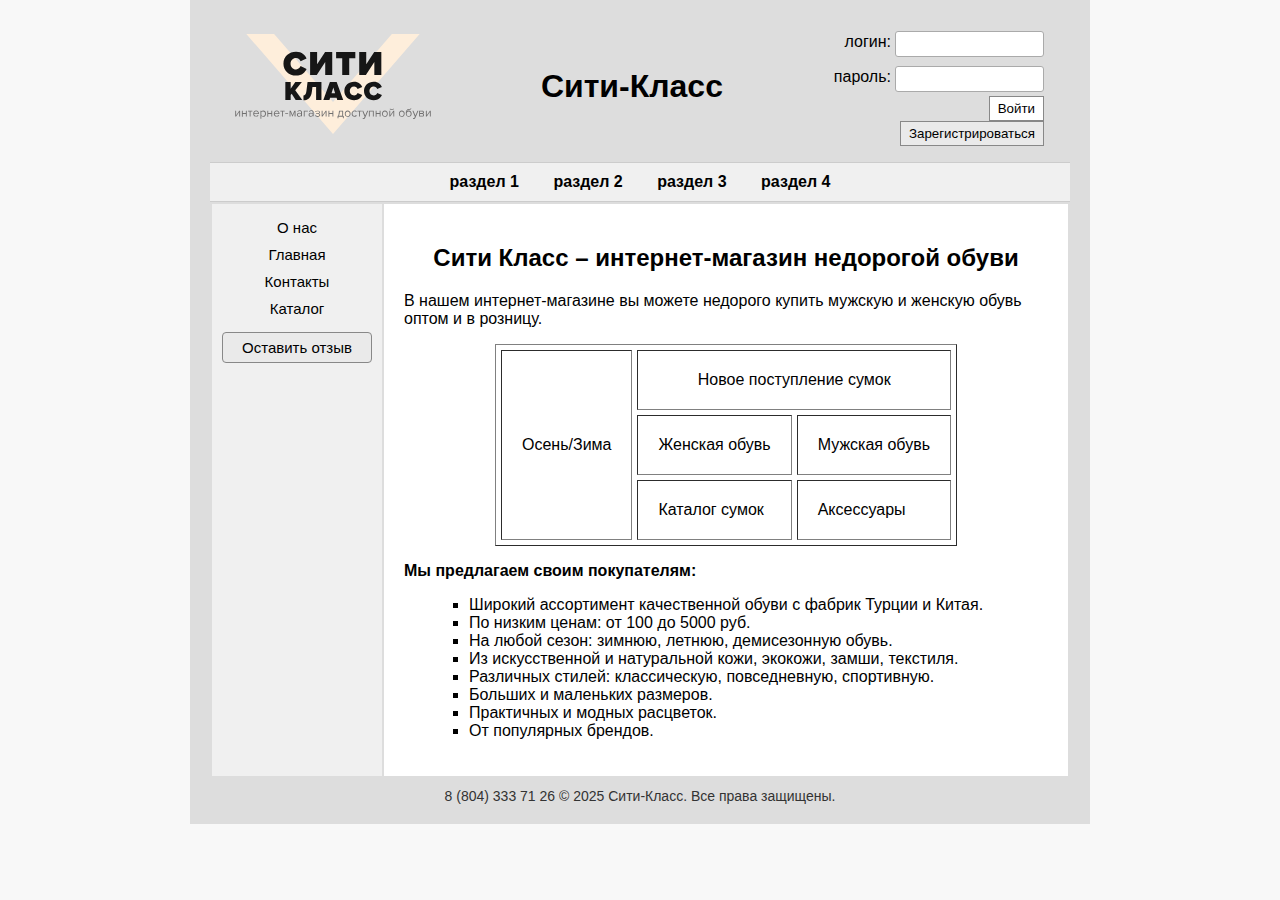
<file: index.html>
<!DOCTYPE html>
<html lang="ru">
<head>
    <meta charset="UTF-8">
    <title>Сити-класс</title>
    <link rel="stylesheet" href="style.css">
</head>
<body>

<div class="container">
    <table class="header" width="100%">
        <tr>
            <td width="200">
                <img src="images/logo.svg" alt="Логотип">
            </td>
            <td class="title">Сити-Класс</td>
            <td width="200">
                <table class="login-table" width="100%">
    <tr>
        <td align="right">логин:</td>
        <td><input type="text"></td>
    </tr>
    <tr>
        <td align="right">пароль:</td>
        <td><input type="password"></td>
    </tr>
    <tr>
        <td></td>
        <td align="right">
            <input type="submit" value="Войти">
            <button type="button" onclick="window.location.href='register.html'">Зарегистрироваться</button>
        </td>
    </tr>
</table>

            </td>
        </tr>
    </table>

    <nav class="nav">
        <ul>
            <li><a href="#">раздел 1</a></li>
            <li><a href="#">раздел 2</a></li>
            <li><a href="#">раздел 3</a></li>
            <li><a href="#">раздел 4</a></li>
        </ul>
    </nav>

    <table width="100%">
        <tr>
            <td class="sidebar">
                <a href="pages/about.html">О нас</a>
                <a href="index.html">Главная</a>
                <a href="pages/contacts.html">Контакты</a>
                <a href="pages/catalog.html">Каталог</a>
				<a href="pages/guest.html" class="review-btn">Оставить отзыв</a>
            </td>
            <td class="content">
                <h2 align="center">Сити Класс – интернет-магазин недорогой обуви</h2>
                <p>В нашем интернет-магазине вы можете недорого купить мужскую и женскую обувь оптом и в розницу.</p>

                <table border="1" cellpadding="20" cellspacing="5" align="center">
                    <tr>
                        <td rowspan="3"><p>Осень/Зима</p></td>
                        <td colspan="2" align="center">Новое поступление сумок</td>
                    </tr>
                    <tr>
                        <td>Женская обувь</td>
                        <td>Мужская обувь</td>
                    </tr>
                    <tr>
                        <td>Каталог сумок</td>
                        <td>Аксессуары</td>
                    </tr>
                </table>

                <p><strong>Мы предлагаем своим покупателям:</strong></p>
                <ul>
                    <li>Широкий ассортимент качественной обуви с фабрик Турции и Китая.</li>
                    <li>По низким ценам: от 100 до 5000 руб.</li>
                    <li>На любой сезон: зимнюю, летнюю, демисезонную обувь.</li>
                    <li>Из искусственной и натуральной кожи, экокожи, замши, текстиля.</li>
                    <li>Различных стилей: классическую, повседневную, спортивную.</li>
                    <li>Больших и маленьких размеров.</li>
                    <li>Практичных и модных расцветок.</li>
                    <li>От популярных брендов.</li>
                </ul>
            </td>
        </tr>
    </table>

    <div class="footer">
        8 (804) 333 71 26 © 2025 Сити-Класс. Все права защищены.
    </div>
</div>

</body>
</html>
</file>
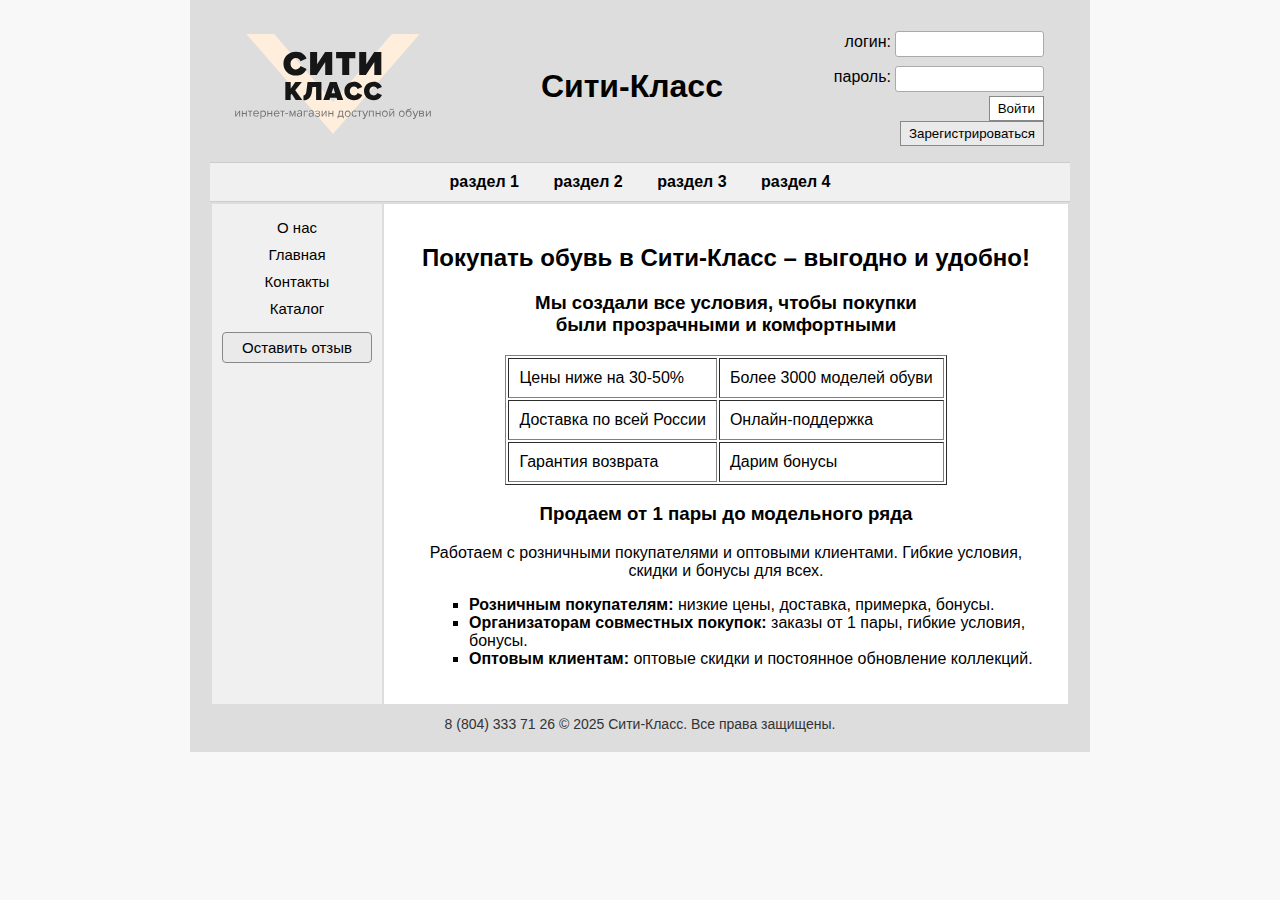
<file: pages/about.html>
<!DOCTYPE html>
<html lang="ru">
<head>
    <meta charset="UTF-8">
    <title>О нас — Сити-класс</title>
    <link rel="stylesheet" href="../style.css">
</head>
<body>

<div class="container">
    <table class="header" width="100%">
        <tr>
            <td width="200">
                <a href="../index.php">
                    <img src="../images/logo.svg" alt="Логотип">
                </a>
            </td>
            <td class="title">Сити-Класс</td>
            <td width="200">
                <table class="login-table" width="100%">
					<tr>
						<td align="right">логин:</td>
						<td><input type="text"></td>
					</tr>
					<tr>
						<td align="right">пароль:</td>
						<td><input type="password"></td>
					</tr>
					<tr>
						<td></td>
						<td align="right">
							<input type="submit" value="Войти">
							<button type="button" onclick="window.location.href='register.html'">Зарегистрироваться</button>
						</td>
					</tr>
				</table>

            </td>
        </tr>
    </table>

    <nav class="nav">
        <ul>
            <li><a href="#">раздел 1</a></li>
            <li><a href="#">раздел 2</a></li>
            <li><a href="#">раздел 3</a></li>
            <li><a href="#">раздел 4</a></li>
        </ul>
    </nav>

    <table width="100%">
        <tr>
            <td class="sidebar">
                <a href="about.html">О нас</a>
                <a href="../index.php">Главная</a>
                <a href="contacts.html">Контакты</a>
                <a href="../catalog.php">Каталог</a>
				<a href="guest.html" class="review-btn">Оставить отзыв</a>
            </td>
            <td class="content">
                <h2 align="center">Покупать обувь в Сити-Класс – выгодно и удобно!</h2>
                <h3 align="center">Мы создали все условия, чтобы покупки<br>были прозрачными и комфортными</h3>

                <table border="1" cellpadding="10" align="center">
                    <tr><td>Цены ниже на 30-50%</td><td>Более 3000 моделей обуви</td></tr>
                    <tr><td>Доставка по всей России</td><td>Онлайн-поддержка</td></tr>
                    <tr><td>Гарантия возврата</td><td>Дарим бонусы</td></tr>
                </table>

                <h3 align="center">Продаем от 1 пары до модельного ряда</h3>
                <p align="center">Работаем с розничными покупателями и оптовыми клиентами. Гибкие условия, скидки и бонусы для всех.</p>

                <ul>
                    <li><b>Розничным покупателям:</b> низкие цены, доставка, примерка, бонусы.</li>
                    <li><b>Организаторам совместных покупок:</b> заказы от 1 пары, гибкие условия, бонусы.</li>
                    <li><b>Оптовым клиентам:</b> оптовые скидки и постоянное обновление коллекций.</li>
                </ul>
            </td>
        </tr>
    </table>

    <div class="footer">
        8 (804) 333 71 26 © 2025 Сити-Класс. Все права защищены.
    </div>
</div>

</body>
</html>
</file>
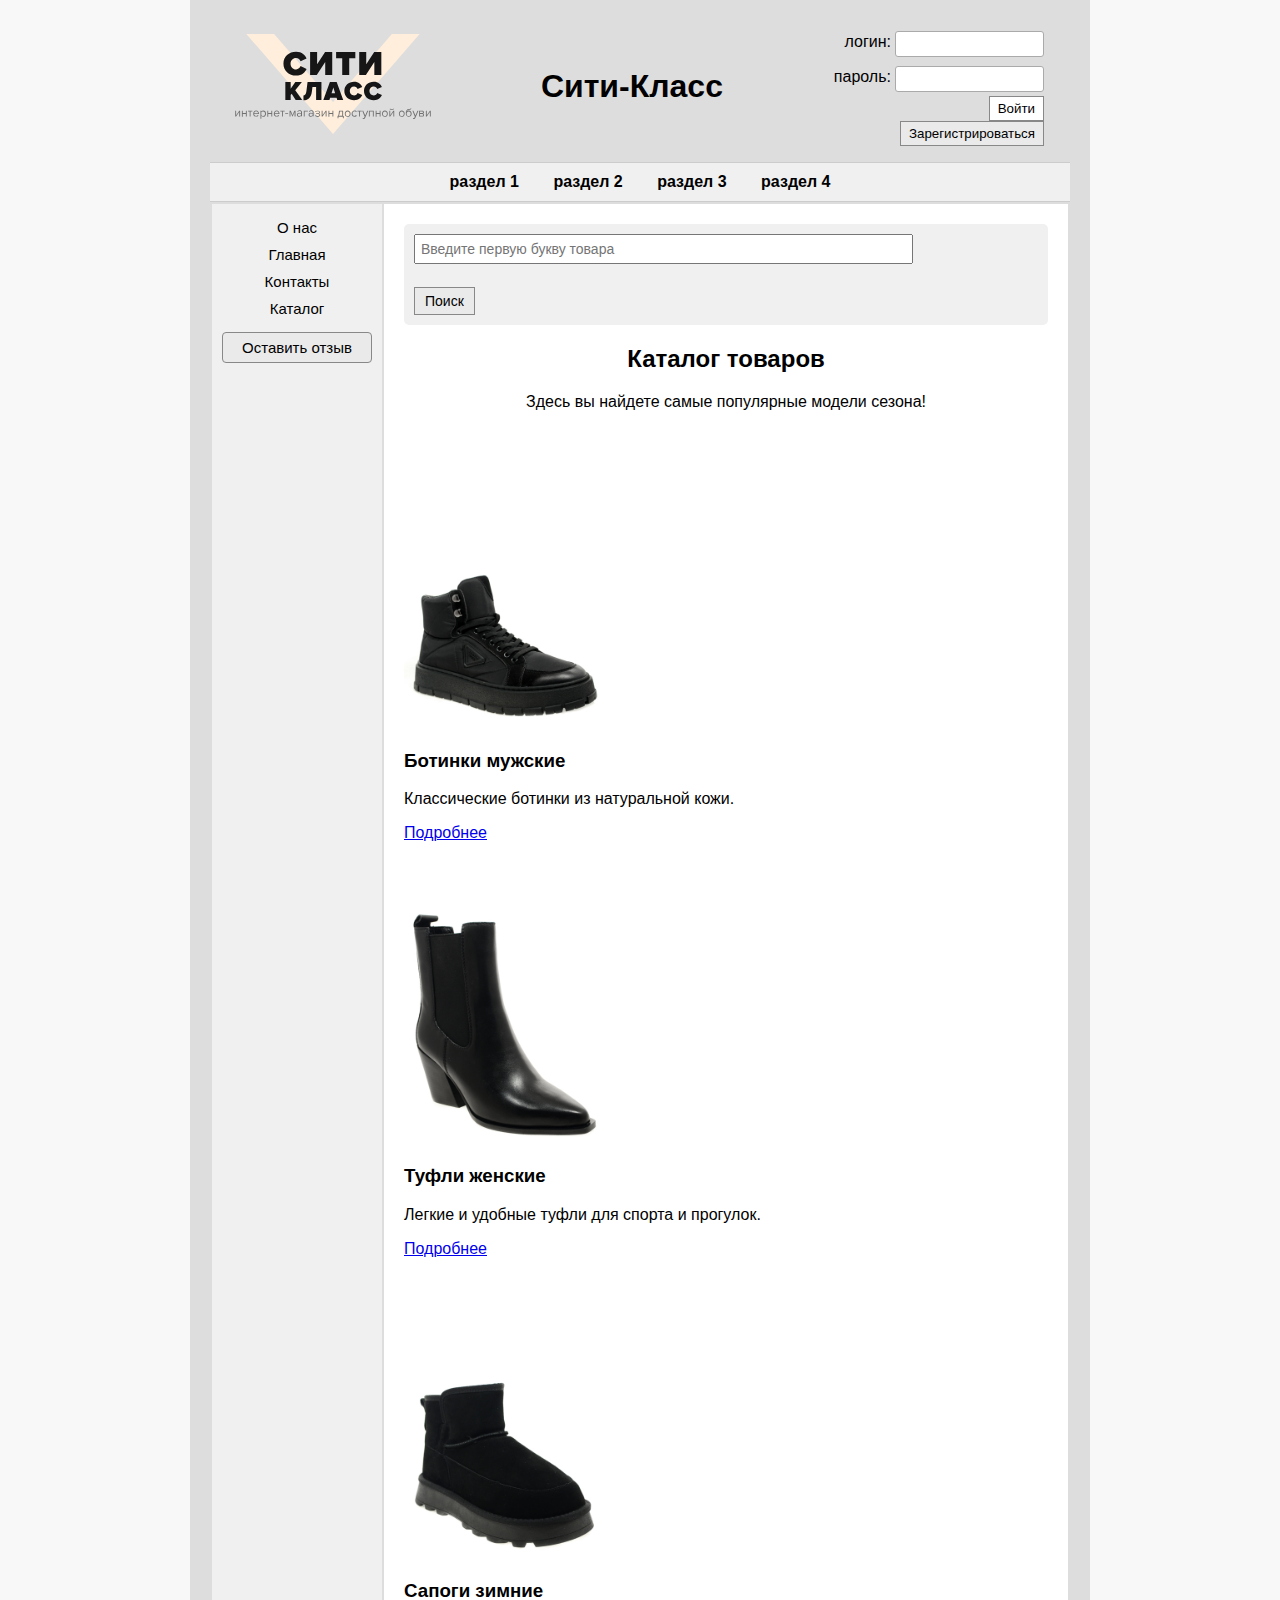
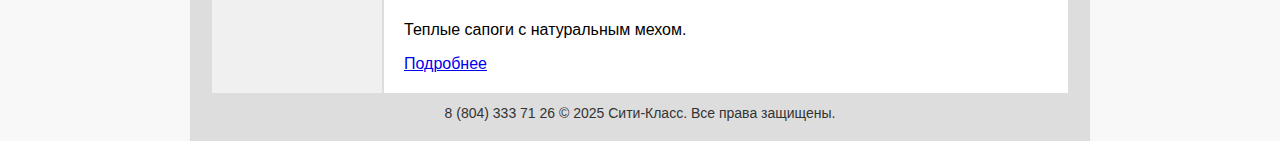
<file: pages/catalog.html>
<!DOCTYPE html>
<html lang="ru">
<head>
  <meta charset="UTF-8">
  <title>Каталог — Сити-Класс</title>
  <link rel="stylesheet" href="../style.css">
</head>
<body>

<div class="container">
  <header>
    <table class="header" width="100%">
      <tr>
        <td width="200">
          <a href="../index.html"><img src="../images/logo.svg" alt="Логотип"></a>
        </td>
        <td class="title">Сити-Класс</td>
        <td width="200">
          <table class="login-table" width="100%">
			<tr>
				<td align="right">логин:</td>
				<td><input type="text"></td>
			</tr>
			<tr>
				<td align="right">пароль:</td>
				<td><input type="password"></td>
			</tr>
			<tr>
				<td></td>
				<td align="right">
					<input type="submit" value="Войти">
					<button type="button" onclick="window.location.href='register.html'">Зарегистрироваться</button>
				</td>
			</tr>
		</table>

        </td>
      </tr>
    </table>
  </header>

  <nav class="nav">
    <ul>
      <li><a href="#">раздел 1</a></li>
      <li><a href="#">раздел 2</a></li>
      <li><a href="#">раздел 3</a></li>
      <li><a href="#">раздел 4</a></li>
    </ul>
  </nav>

  <main>
    <table width="100%">
      <tr>
        <td class="sidebar">
          <a href="about.html">О нас</a>
          <a href="../index.html">Главная</a>
          <a href="contacts.html">Контакты</a>
          <a href="../catalog.php" class="active">Каталог</a>
		  <a href="guest.html" class="review-btn">Оставить отзыв</a>
        </td>
        <td class="content">
		<div class="search-box">
			<form name="f1" method="post" action="../search.php">
				<input type="search" name="search_q" placeholder="Введите первую букву товара"/>
				<br><br>
				<input type="submit" value="Поиск"/>
			</form>
		</div>
          <h2 align="center">Каталог товаров</h2>
          <p align="center">Здесь вы найдете самые популярные модели сезона!</p>

          <div class="products">
            <div class="product">
              <img src="../images/boots_men.jpg" alt="Товар 1" width="200">
              <h3>Ботинки мужские</h3>
              <p>Классические ботинки из натуральной кожи.</p>
              <a href="product.html" class="button">Подробнее</a>
            </div>

            <div class="product">
              <img src="../images/boots_women.jpg" alt="Товар 2" width="200">
              <h3>Туфли женские</h3>
              <p>Легкие и удобные туфли для спорта и прогулок.</p>
              <a href="product.html" class="button">Подробнее</a>
            </div>

            <div class="product">
              <img src="../images/shoes3.jpg" alt="Товар 3" width="200">
              <h3>Сапоги зимние</h3>
              <p>Теплые сапоги с натуральным мехом.</p>
              <a href="product.html" class="button">Подробнее</a>
            </div>
          </div>
        </td>
      </tr>
    </table>
  </main>

  <footer class="footer">
    8 (804) 333 71 26 © 2025 Сити-Класс. Все права защищены.
  </footer>
</div>

</body>
</html>
</file>
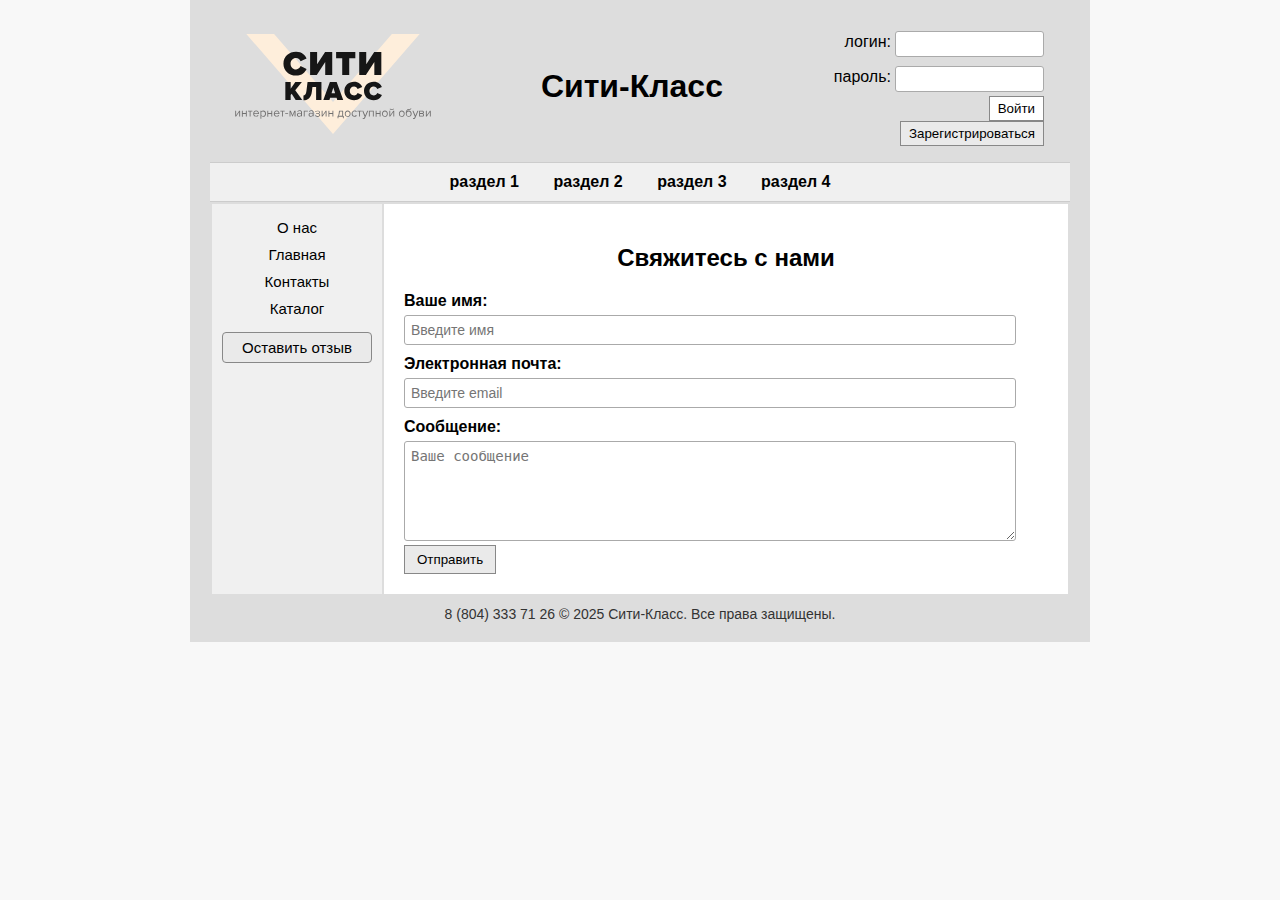
<file: pages/contacts.html>
<!DOCTYPE html>
<html lang="ru">
<head>
  <meta charset="UTF-8">
  <title>Контакты — Сити-Класс</title>
  <link rel="stylesheet" href="../style.css">
</head>
<body>

<div class="container">
  <header>
    <table class="header" width="100%">
      <tr>
        <td width="200">
          <a href="../index.php"><img src="../images/logo.svg" alt="Логотип"></a>
        </td>
        <td class="title">Сити-Класс</td>
        <td width="200">
		  <table class="login-table" width="100%">
			<tr>
				<td align="right">логин:</td>
				<td><input type="text"></td>
			</tr>
			<tr>
				<td align="right">пароль:</td>
				<td><input type="password"></td>
			</tr>
			<tr>
				<td></td>
				<td align="right">
					<input type="submit" value="Войти">
					<button type="button" onclick="window.location.href='register.html'">Зарегистрироваться</button>
				</td>
			</tr>
		</table>

        </td>
      </tr>
    </table>
  </header>

  <nav class="nav">
    <ul>
      <li><a href="#">раздел 1</a></li>
      <li><a href="#">раздел 2</a></li>
      <li><a href="#">раздел 3</a></li>
      <li><a href="#">раздел 4</a></li>
    </ul>
  </nav>

  <main>
    <table width="100%">
      <tr>
        <td class="sidebar">
          <a href="about.html">О нас</a>
          <a href="../index.php">Главная</a>
          <a href="contacts.html" class="active">Контакты</a>
          <a href="../catalog.php">Каталог</a>
		  <a href="guest.html" class="review-btn">Оставить отзыв</a>
        </td>
        <td class="content">
          <h2 align="center">Свяжитесь с нами</h2>

          <form class="contact-form">
            <label>Ваше имя:</label>
            <input type="text" name="name" placeholder="Введите имя">

            <label>Электронная почта:</label>
            <input type="email" name="email" placeholder="Введите email">

            <label>Сообщение:</label>
            <textarea name="message" rows="5" placeholder="Ваше сообщение"></textarea>

            <input type="submit" value="Отправить">
          </form>
        </td>
      </tr>
    </table>
  </main>

  <footer class="footer">
    8 (804) 333 71 26 © 2025 Сити-Класс. Все права защищены.
  </footer>
</div>

</body>
</html>
</file>
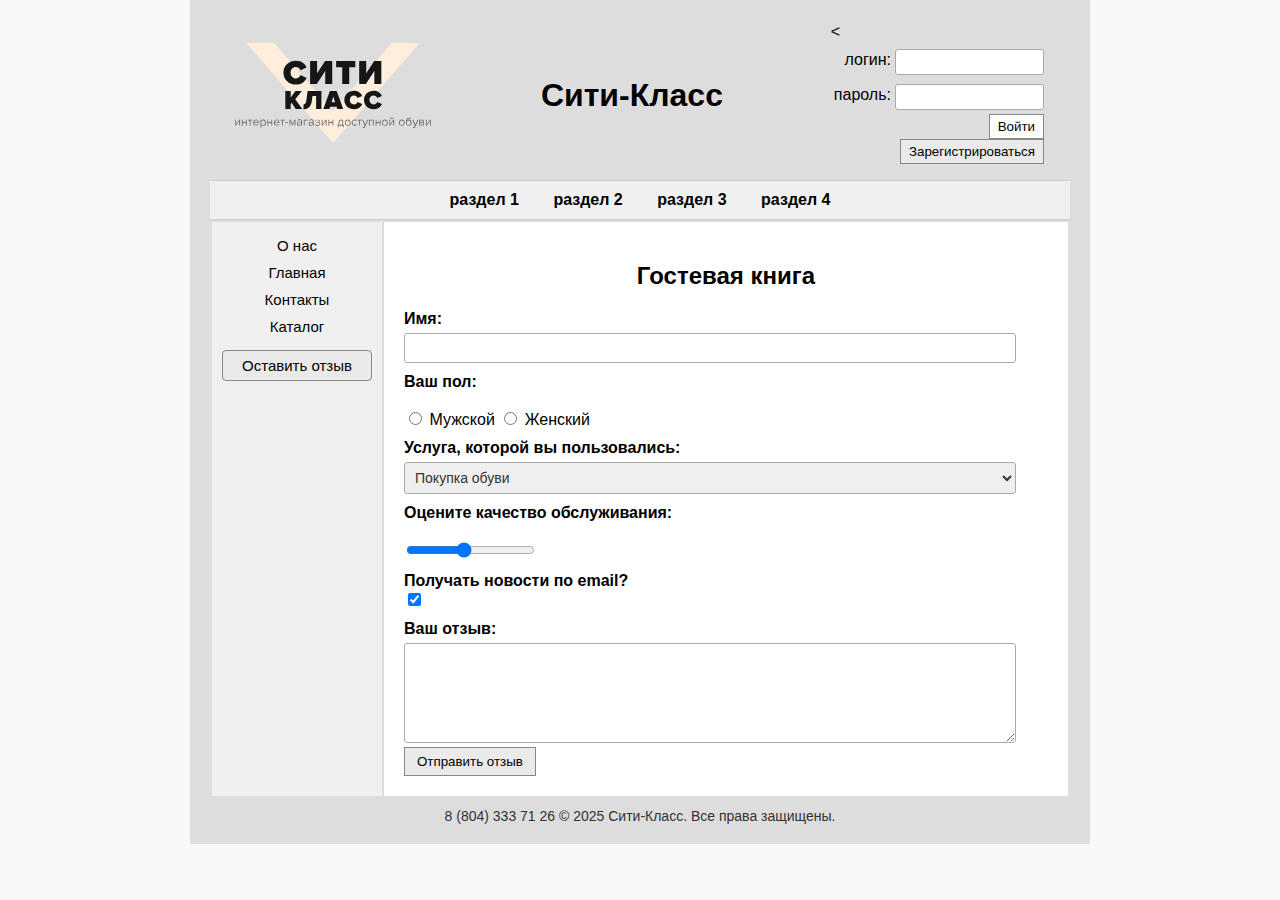
<file: pages/guest.html>
<!DOCTYPE html>
<html lang="ru">
<head>
  <meta charset="UTF-8">
  <title>Отзывы — Сити-Класс</title>
  <link rel="stylesheet" href="../style.css">
</head>
<body>

<div class="container">
  <header>
    <table class="header" width="100%">
      <tr>
        <td width="200">
          <a href="../index.php"><img src="../images/logo.svg" alt="Логотип"></a>
        </td>
        <td class="title">Сити-Класс</td>
        <td width="200">
          <<table class="login-table" width="100%">
			<tr>
				<td align="right">логин:</td>
				<td><input type="text"></td>
			</tr>
			<tr>
				<td align="right">пароль:</td>
				<td><input type="password"></td>
			</tr>
			<tr>
				<td></td>
				<td align="right">
					<input type="submit" value="Войти">
					<button type="button" onclick="window.location.href='register.html'">Зарегистрироваться</button>
				</td>
			</tr>
		</table>

        </td>
      </tr>
    </table>
  </header>

  <nav class="nav">
    <ul>
      <li><a href="#">раздел 1</a></li>
      <li><a href="#">раздел 2</a></li>
      <li><a href="#">раздел 3</a></li>
      <li><a href="#">раздел 4</a></li>
    </ul>
  </nav>

  <main>
    <table width="100%">
      <tr>
        <td class="sidebar">
          <a href="about.html">О нас</a>
          <a href="../index.php">Главная</a>
          <a href="contacts.html">Контакты</a>
          <a href="../catalog.php">Каталог</a>
		  <a href="guest.html" class="review-btn">Оставить отзыв</a>
        </td>
        <td class="content">
          <h2 align="center">Гостевая книга</h2>

          <form class="guest-form">
            <label>Имя:</label>
            <input type="text" name="name">

            <label>Ваш пол:</label><br>
            <input type="radio" name="gender" value="male"> Мужской
            <input type="radio" name="gender" value="female"> Женский

            <label>Услуга, которой вы пользовались:</label>
            <select>
              <option>Покупка обуви</option>
              <option>Доставка</option>
              <option>Возврат товара</option>
              <option>Другое</option>
            </select>

            <label>Оцените качество обслуживания:</label><br>
            <input type="range" min="1" max="10" value="5">

            <label>Получать новости по email?</label>
            <input type="checkbox" checked>

            <label>Ваш отзыв:</label>
            <textarea name="review" rows="5"></textarea>

            <input type="submit" value="Отправить отзыв">
          </form>
        </td>
      </tr>
    </table>
  </main>

  <footer class="footer">
    8 (804) 333 71 26 © 2025 Сити-Класс. Все права защищены.
  </footer>
</div>

</body>
</html>
</file>
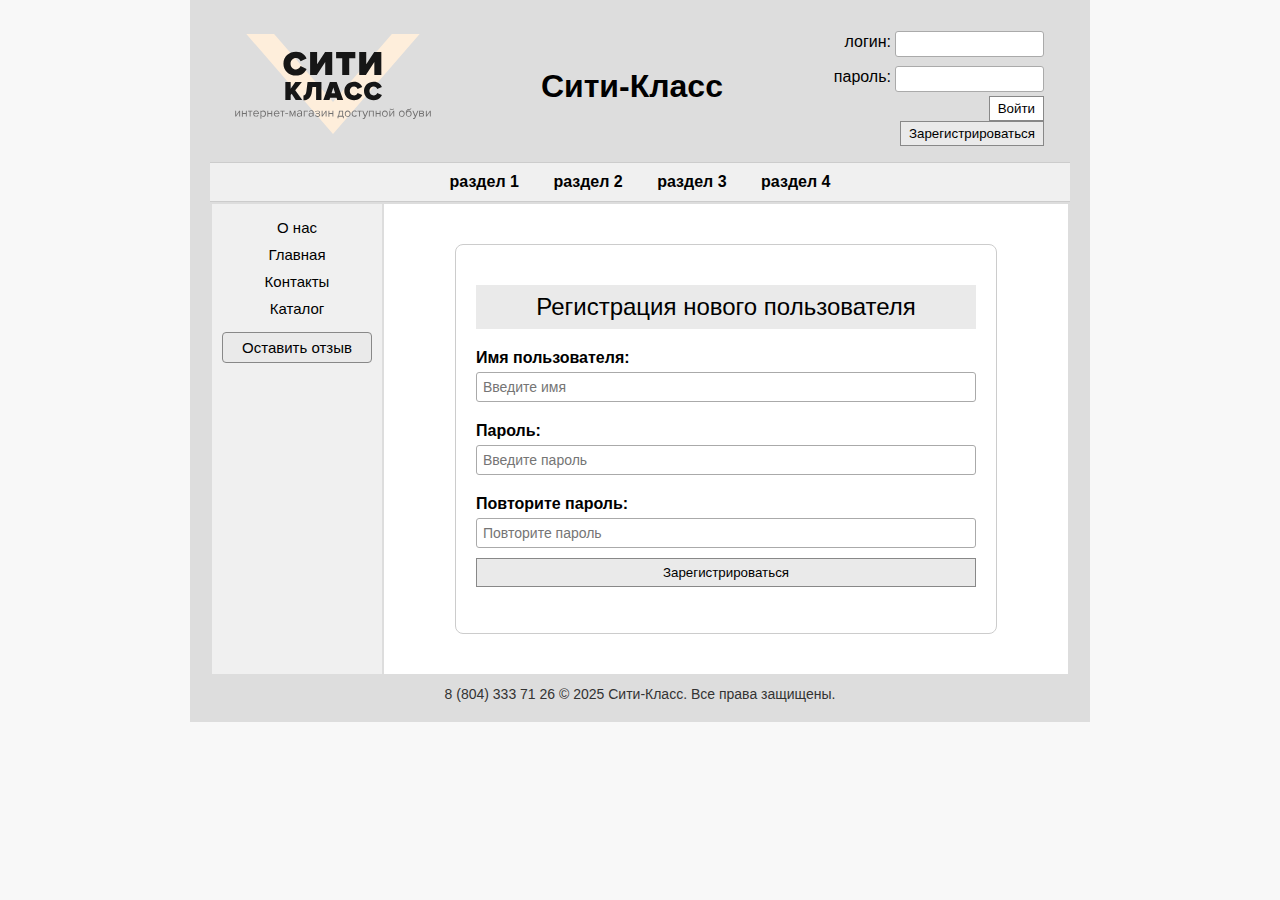
<file: pages/register.html>
<!DOCTYPE html>
<html lang="ru">
<head>
    <meta charset="UTF-8">
    <title>Регистрация — Сити-Класс</title>
    <link rel="stylesheet" href="../style.css">
</head>
<body>

<div class="container">
    <header>
        <table class="header" width="100%">
            <tr>
                <td width="200">
                    <a href="../index.php"><img src="../images/logo.svg" alt="Логотип"></a>
                </td>
                <td class="title">Сити-Класс</td>
                <td width="200">
                    <table class="login-table" width="100%">
                        <tr>
                            <td align="right">логин:</td>
                            <td><input type="text"></td>
                        </tr>
                        <tr>
                            <td align="right">пароль:</td>
                            <td><input type="password"></td>
                        </tr>
                        <tr>
                            <td></td>
                            <td align="right">
                                <input type="submit" value="Войти">
                                <button type="button" onclick="window.location.href='register.html'">Зарегистрироваться</button>
                            </td>
                        </tr>
                    </table>
                </td>
            </tr>
        </table>
    </header>

    <nav class="nav">
        <ul>
            <li><a href="#">раздел 1</a></li>
            <li><a href="#">раздел 2</a></li>
            <li><a href="#">раздел 3</a></li>
            <li><a href="#">раздел 4</a></li>
        </ul>
    </nav>

    <main>
        <table width="100%">
            <tr>
                <td class="sidebar">
                    <a href="about.html">О нас</a>
                    <a href="../index.php">Главная</a>
                    <a href="contacts.html">Контакты</a>
                    <a href="../catalog.php">Каталог</a>
                    <a href="guest.html" class="review-btn">Оставить отзыв</a>
                </td>
                <td class="content">
                    <div class="form-container">
                        <h2>Регистрация нового пользователя</h2>
                        <form id="registerForm">
                            <label>Имя пользователя:</label>
                            <input type="text" id="username" placeholder="Введите имя" required>

                            <label>Пароль:</label>
                            <input type="password" id="password" placeholder="Введите пароль" required>

                            <label>Повторите пароль:</label>
                            <input type="password" id="password2" placeholder="Повторите пароль" required>

                            <input type="submit" value="Зарегистрироваться">
                        </form>
                        <p id="message"></p>
                    </div>
                </td>
            </tr>
        </table>
    </main>

    <footer class="footer">
        8 (804) 333 71 26 © 2025 Сити-Класс. Все права защищены.
    </footer>
</div>
</file>
<file: style.css>
/* ===========================
   Общие стили сайта
=========================== */
body {
    font-family: Arial, sans-serif;
    background-color: #f8f8f8;
    margin: 0;
    padding: 0;
    color: #000;
}

.container {
    max-width: 900px;
    margin: 0 auto;
    background-color: #dddddd;
    padding: 10px 20px;
    box-sizing: border-box;
}

.search-box {
    background-color: #f0f0f0;
    padding: 10px;
    margin-bottom: 15px;
    border-radius: 5px;
}

.search-box input[type="search"] {
    width: 80%;
    padding: 5px;
    font-size: 14px;
    margin-bottom: 5px;
}

.search-box input[type="submit"] {
    padding: 5px 10px;
    font-size: 14px;
    cursor: pointer;
    background-color: #eaeaea;
    border: 1px solid #888;
}

.search-box input[type="submit"]:hover {
    background-color: #dcdcdc;
}

/* ===========================
   Шапка сайта
=========================== */
.header {
    background-color: #dddddd;
    padding: 10px 20px;
}

.header img {
    width: 200px;
    height: 100px;
}

.title {
    text-align: center;
    font-size: 32px;
    font-weight: bold;
}

.login-table input[type="text"],
.login-table input[type="password"] {
    width: 100%;
    box-sizing: border-box;
    padding: 4px;
}
.login-table button {
    background-color: #eaeaea;
    border: 1px solid #888;
    padding: 4px 8px;
    cursor: pointer;
    margin-left: 5px;
}

.login-table button:hover {
    background-color: #dcdcdc;
}

.login-table input[type="submit"] {
    background-color: #ffffff;
    border: 1px solid #888;
    cursor: pointer;
    padding: 4px 8px;
}

.login-table input[type="submit"]:hover {
    background-color: #eaeaea;
}

.sidebar .review-btn {
    margin-top: 10px;
    background-color: #eaeaea;
    padding: 6px;
    display: block;
    text-align: center;
    border: 1px solid #888;
    border-radius: 4px;
}

.sidebar .review-btn:hover {
    background-color: #dcdcdc;
}

/* ===========================
   Главное горизонтальное меню
=========================== */
.nav {
    background-color: #f0f0f0;
    text-align: center;
    padding: 10px 0;
    border-top: 1px solid #ccc;
    border-bottom: 1px solid #ccc;
}

.nav ul {
    list-style-type: none;
    margin: 0;
    padding: 0;
}

.nav li {
    display: inline;
    margin: 0 15px;
}

.nav a {
    color: #000;
    text-decoration: none;
    font-size: 16px;
    font-weight: bold;
}

.nav a:hover {
    text-decoration: underline;
}

/* ===========================
   Боковое меню
=========================== */
.sidebar {
    width: 150px;
    vertical-align: top;
    text-align: center;
    background-color: #f0f0f0;
    padding: 10px;
}

.sidebar a {
    display: block;
    color: #000;
    text-decoration: none;
    padding: 5px 0;
    font-size: 15px;
}

.sidebar a:hover {
    text-decoration: underline;
}

/* ===========================
   Контентная область
=========================== */
.content {
    padding: 20px;
    background-color: #ffffff;
}

/* ===========================
   Оформление списков
=========================== */
ul {
    list-style-type: square;
    margin-left: 25px;
}

/* ===========================
   Подвал сайта
=========================== */
.footer {
    text-align: center;
    padding: 10px;
    font-size: 14px;
    background-color: #dddddd;
    color: #333;
}

/* ===========================
   Страница каталога и описание товара
=========================== */
h3.section-title {
    color: #000;
    font-size: 18px;
    font-weight: 400;
    background-color: #eaeaea;
    padding: 6px;
}

.short-desc {
    color: #707070;
    font-size: 14px;
    font-style: italic;
    line-height: 16px;
}

.long-desc {
    color: #484343;
    font-size: 16px;
    font-weight: 400;
    line-height: 24px;
    text-align: left;
}

.features {
    list-style-image: url("../images/bullet.png"); /* можно заменить на свой маркер */
    margin-left: 25px;
    color: #333;
}

/* Рамка вокруг изображений товаров */
.product-image {
    border: 3px solid #bbb;
    border-radius: 5px;
    padding: 3px;
}

/* ===========================
   Контакты
=========================== */
input[type="text"], input[type="email"], input[type="password"], textarea, select {
    width: 95%;
    padding: 6px;
    font-size: 14px;
    color: #333;
    border: 1px solid #aaa;
    border-radius: 3px;
    box-sizing: border-box;
}

textarea {
    height: 100px;
}

input[type="submit"], button {
    background-color: #eaeaea;
    border: 1px solid #888;
    padding: 6px 12px;
    cursor: pointer;
}

input[type="submit"]:hover, button:hover {
    background-color: #dcdcdc;
}

/* ===========================
   Форма отзывов (гостевая)
=========================== */
.form-section {
    background-color: #ffffff;
    padding: 20px;
    border: 1px solid #ccc;
    border-radius: 8px;
    margin-bottom: 20px;
}

.form-section h3 {
    background-color: #eaeaea;
    padding: 8px;
    font-size: 18px;
    font-weight: 400;
}

label {
    display: block;
    margin-top: 10px;
    font-weight: bold;
}

select, textarea, input[type="text"], input[type="email"], input[type="password"] {
    margin-top: 5px;
}

/* ===========================
   Регистрация и авторизация
=========================== */
.form-container {
    max-width: 500px;
    margin: 20px auto;
    background-color: #ffffff;
    border: 1px solid #ccc;
    border-radius: 8px;
    padding: 20px;
}

.form-container h2 {
    text-align: center;
    background-color: #eaeaea;
    padding: 8px;
    font-weight: 400;
}

.form-container input, .form-container select {
    width: 100%;
    margin-bottom: 10px;
}

/* ===========================
   Адаптивность (чтобы не ломалось на маленьких экранах)
=========================== */
@media (max-width: 700px) {
    .sidebar {
        width: 100%;
        text-align: center;
        margin-bottom: 10px;
    }

    .container {
        padding: 10px;
    }

    .login-table, .header table {
        width: 100%;
    }

    .title {
        font-size: 24px;
    }
}
</file>
